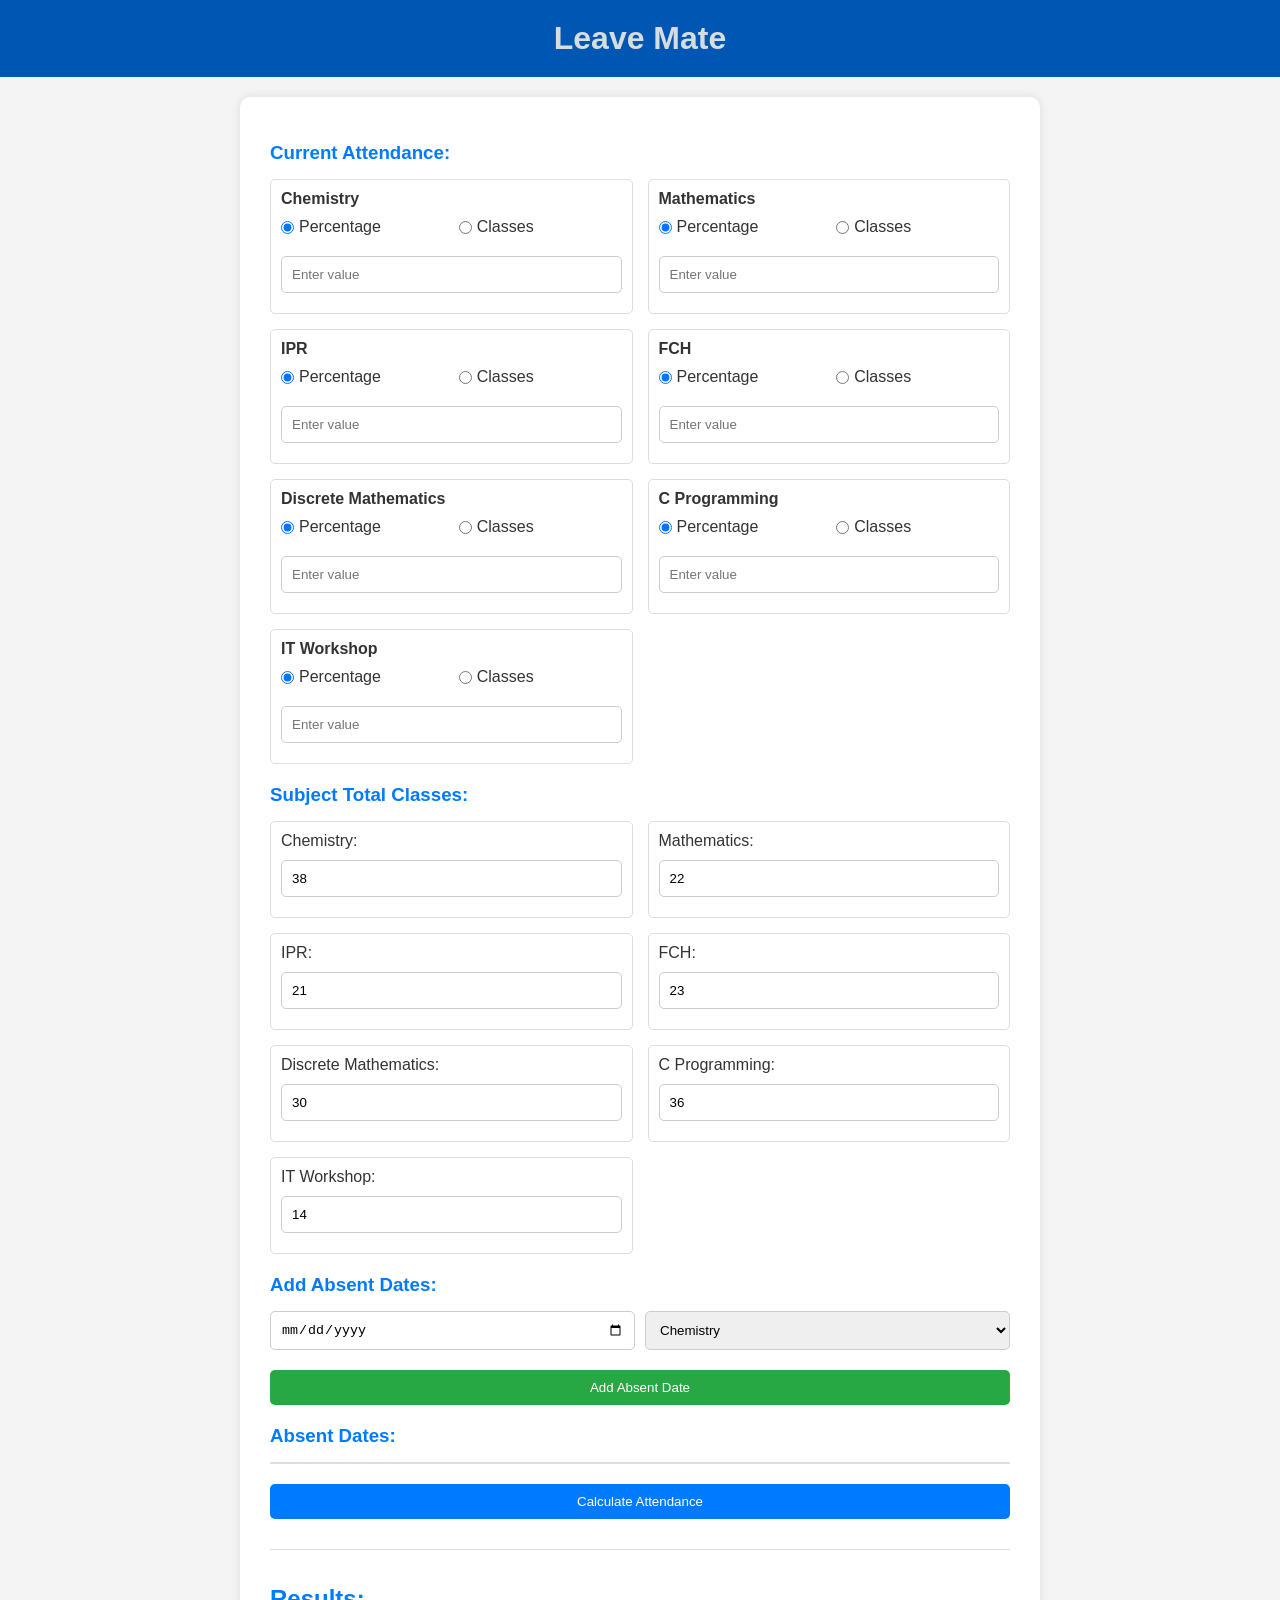
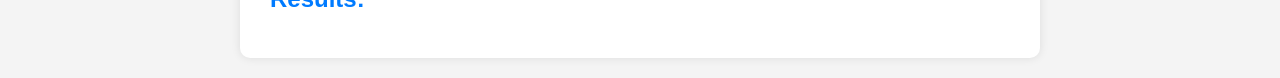
<file: index.html>
<!DOCTYPE html>
<html lang="en">
<head>
  <meta charset="UTF-8">
  <meta name="viewport" content="width=device-width, initial-scale=1.0">
  <title>Attendance Impact Analyzer</title>
  <link rel="stylesheet" href="style.css">
</head>
<body>
  <header>
<!--    
    <div class="hub">
      <span contenteditable="true">Leave</span>
      <span contenteditable="true">Mate</span>
    </div>
       -->
    <h1>Leave Mate</h1>
  </header>
  <main>
    <div id="input-section">
      <div id="current-attendance-section">
        <h3>Current Attendance:</h3>
        <div class="subject-grid">
          <!-- Chemistry -->
          <div class="subject-input">
            <h4>Chemistry</h4>
            <div class="attendance-input">
              <div class="radio-group">
                <label>
                  <input type="radio" name="chem-attendance-type" value="percentage" checked>
                  Percentage
                </label>
                <label>
                  <input type="radio" name="chem-attendance-type" value="classes">
                  Classes
                </label>
              </div>
              <input type="number" id="chem-current-attendance" min="0" step="0.01" placeholder="Enter value">
            </div>
          </div>
          
          <!-- Mathematics -->
          <div class="subject-input">
            <h4>Mathematics</h4>
            <div class="attendance-input">
              <div class="radio-group">
                <label>
                  <input type="radio" name="maths-attendance-type" value="percentage" checked>
                  Percentage
                </label>
                <label>
                  <input type="radio" name="maths-attendance-type" value="classes">
                  Classes
                </label>
              </div>
              <input type="number" id="maths-current-attendance" min="0" step="0.01" placeholder="Enter value">
            </div>
          </div>
          
          <!-- IPR -->
          <div class="subject-input">
            <h4>IPR</h4>
            <div class="attendance-input">
              <div class="radio-group">
                <label>
                  <input type="radio" name="ipr-attendance-type" value="percentage" checked>
                  Percentage
                </label>
                <label>
                  <input type="radio" name="ipr-attendance-type" value="classes">
                  Classes
                </label>
              </div>
              <input type="number" id="ipr-current-attendance" min="0" step="0.01" placeholder="Enter value">
            </div>
          </div>
          
          <!-- FCH -->
          <div class="subject-input">
            <h4>FCH</h4>
            <div class="attendance-input">
              <div class="radio-group">
                <label>
                  <input type="radio" name="fch-attendance-type" value="percentage" checked>
                  Percentage
                </label>
                <label>
                  <input type="radio" name="fch-attendance-type" value="classes">
                  Classes
                </label>
              </div>
              <input type="number" id="fch-current-attendance" min="0" step="0.01" placeholder="Enter value">
            </div>
          </div>
          
          <!-- Discrete Mathematics -->
          <div class="subject-input">
            <h4>Discrete Mathematics</h4>
            <div class="attendance-input">
              <div class="radio-group">
                <label>
                  <input type="radio" name="dm-attendance-type" value="percentage" checked>
                  Percentage
                </label>
                <label>
                  <input type="radio" name="dm-attendance-type" value="classes">
                  Classes
                </label>
              </div>
              <input type="number" id="dm-current-attendance" min="0" step="0.01" placeholder="Enter value">
            </div>
          </div>
          
          <!-- C Programming -->
          <div class="subject-input">
            <h4>C Programming</h4>
            <div class="attendance-input">
              <div class="radio-group">
                <label>
                  <input type="radio" name="c-attendance-type" value="percentage" checked>
                  Percentage
                </label>
                <label>
                  <input type="radio" name="c-attendance-type" value="classes">
                  Classes
                </label>
              </div>
              <input type="number" id="c-current-attendance" min="0" step="0.01" placeholder="Enter value">
            </div>
          </div>
          
          <!-- IT Workshop -->
          <div class="subject-input">
            <h4>IT Workshop</h4>
            <div class="attendance-input">
              <div class="radio-group">
                <label>
                  <input type="radio" name="itw-attendance-type" value="percentage" checked>
                  Percentage
                </label>
                <label>
                  <input type="radio" name="itw-attendance-type" value="classes">
                  Classes
                </label>
              </div>
              <input type="number" id="itw-current-attendance" min="0" step="0.01" placeholder="Enter value">
            </div>
          </div>
        </div>
      </div>
      
      <div id="subjects-section">
        <h3>Subject Total Classes:</h3>
        <div class="subject-grid">
          <div class="subject-input">
            <label for="chem-total">Chemistry:</label>
            <input type="number" id="chem-total" min="1">
          </div>
          <div class="subject-input">
            <label for="maths-total">Mathematics:</label>
            <input type="number" id="maths-total" min="1">
          </div>
          <div class="subject-input">
            <label for="ipr-total">IPR:</label>
            <input type="number" id="ipr-total" min="1">
          </div>
          <div class="subject-input">
            <label for="fch-total">FCH:</label>
            <input type="number" id="fch-total" min="1">
          </div>
          <div class="subject-input">
            <label for="dm-total">Discrete Mathematics:</label>
            <input type="number" id="dm-total" min="1">
          </div>
          <div class="subject-input">
            <label for="c-total">C Programming:</label>
            <input type="number" id="c-total" min="1">
          </div>
          <div class="subject-input">
            <label for="itw-total">IT Workshop:</label>
            <input type="number" id="itw-total" min="1">
          </div>
        </div>
      </div>
      
      <h3>Add Absent Dates:</h3>
      <div class="date-input-container">
        <div class="date-input-row">
          <input type="date" id="datePicker">
          <select id="subject-select">
            <option value="chem">Chemistry</option>
            <option value="maths">Mathematics</option>
            <option value="ipr">IPR</option>
            <option value="fch">FCH</option>
            <option value="dm">Discrete Mathematics</option>
            <option value="c">C Programming</option>
            <option value="itw">IT Workshop</option>
          </select>
        </div>
        <button onclick="addDate()">Add Absent Date</button>
      </div>

      
      <h3>Absent Dates:</h3>
      <ul id="date-list"></ul>
      <button onclick="calculateAttendance()" class="calculate-btn">Calculate Attendance</button>
    </div>
    <div id="result-section">
      <h2>Results:</h2>
      <div id="subject-results"></div>
    </div>
  </main>
  <script src="script.js"></script>
</body>
</html>
</file>
<file: style.css>
/* Reset */
* {
    margin: 0;
    padding: 0;
    box-sizing: border-box;
  }

  
  
  body {
    font-family: Arial, sans-serif;
    background: #f4f4f4;
    color: #333;
    min-height: 100vh;
    display: flex;
    flex-direction: column;
    align-items: center;
    justify-content: center;
  }
  .hub span:nth-child(2) {
    background: #2070da;
    color: #000000;
    border-radius: 1vw;
    padding: 0 1vw 1vw 1vw;
    display: inline-block;
  }
  header {
    background: #0056b3;
    color: #d7dcde;
    padding: 20px;
    text-align: center;
    width: 100%;
  }
  
  main {
    background: white;
    padding: 30px;
    width: 90%;
    max-width: 800px;
    border-radius: 10px;
    box-shadow: 0 0 10px rgba(0, 0, 0, 0.1);
    margin-top: 20px;
    margin-bottom: 20px;
  }
  
  label, input, button, select {
    display: block;
    width: 100%;
    margin-bottom: 10px;
  }
  
  input, select {
    padding: 10px;
    border: 1px solid #ccc;
    border-radius: 5px;
  }
  
  button {
    background: #28a745;
    color: white;
    border: none;
    padding: 10px 20px;
    cursor: pointer;
    border-radius: 5px;
  }
  
  button:hover {
    background: #218838;
  }
  
  .calculate-btn {
    background: #007BFF;
    margin-top: 20px;
  }
  
  .calculate-btn:hover {
    background: #0056b3;
  }
  
  ul {
    list-style: none;
    padding: 0;
    max-height: 200px;
    overflow-y: auto;
    border: 1px solid #ddd;
    border-radius: 5px;
    margin-bottom: 15px;
  }
  
  ul li {
    padding: 10px;
    border-bottom: 1px solid #ccc;
    display: flex;
    justify-content: space-between;
    align-items: center;
  }
  
  ul li:last-child {
    border-bottom: none;
  }
  
  .remove-btn {
    background: #dc3545;
    width: auto;
    padding: 2px 10px;
    margin: 0 0 0 10px;
  }
  
  .remove-btn:hover {
    background: #c82333;
  }
  
  #result-section {
    margin-top: 30px;
    border-top: 1px solid #ddd;
    padding-top: 20px;
  }
  
  h2, h3 {
    color: #007BFF;
    margin: 15px 0;
  }
  
  h4 {
    margin-bottom: 10px;
  }
  
  p {
    font-size: 18px;
    margin-bottom: 10px;
  }
  
  .subject-grid {
    display: grid;
    grid-template-columns: repeat(auto-fill, minmax(250px, 1fr));
    gap: 15px;
    margin-bottom: 20px;
  }
  
  .subject-input {
    border: 1px solid #ddd;
    padding: 10px;
    border-radius: 5px;
  }
  
  .attendance-input {
    margin-top: 10px;
  }
  
  .radio-group {
    display: flex;
    gap: 15px;
    margin-bottom: 10px;
  }
  
  .radio-group label {
    display: flex;
    align-items: center;
    gap: 5px;
    cursor: pointer;
  }
  
  .radio-group input[type="radio"] {
    width: auto;
    margin: 0;
  }
  
  .date-input-container {
    margin-bottom: 20px;
  }
  
  .date-input-row {
    display: flex;
    gap: 10px;
    margin-bottom: 10px;
  }
  
  .date-input-row input, 
  .date-input-row select {
    flex: 1;
  }
  
  table {
    width: 100%;
    border-collapse: collapse;
    margin-top: 20px;
  }
  
  table th, table td {
    padding: 10px;
    border: 1px solid #ddd;
    text-align: left;
  }
  
  table th {
    background-color: #f2f2f2;
  }
  
  table tr:nth-child(even) {
    background-color: #f9f9f9;
  }
  
  .overall-row {
    background-color: #f0f8ff !important;
  }
  
  .success {
    color: green;
    font-weight: bold;
  }
  
  .danger {
    color: red;
    font-weight: bold;
  }
  
  @media (max-width: 600px) {
    .subject-grid {
      grid-template-columns: 1fr;
    }
    
    .date-input-row {
      flex-direction: column;
    }
    
    table {
      display: block;
      overflow-x: auto;
    }
  }
</file>
